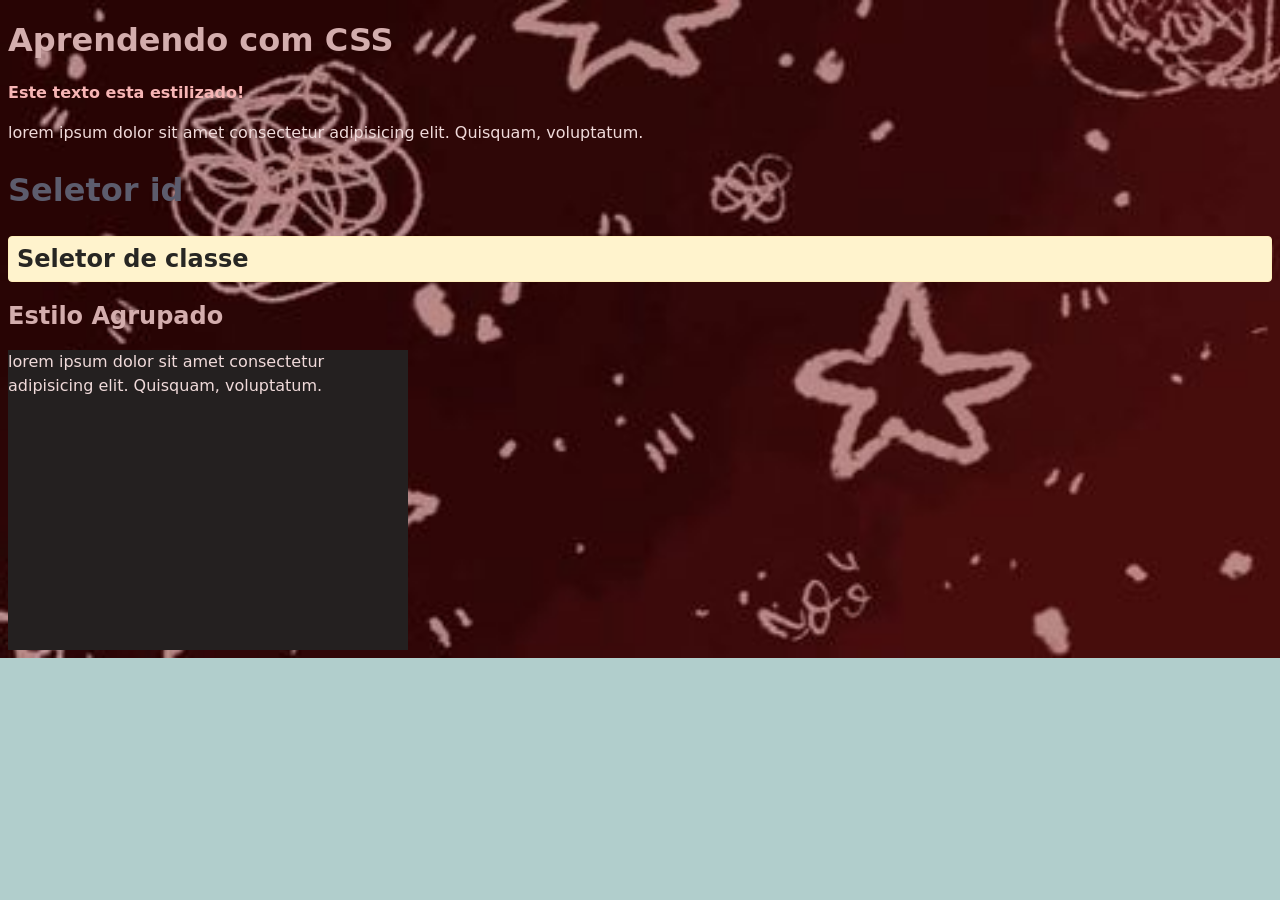
<file: CSS01/index.html>
<!DOCTYPE html>
<html lang="PT-BR">
<head>
    <meta charset="UTF-8">
    <meta name="viewport" content="width=device-width, initial-scale=1.0">
    <title>Trabalhando com CSS</title>
    <link rel="stylesheet" href="style.css">
</head>
<body>
    <h1>Aprendendo com CSS</h1>
    <p style="color: rgb(247, 181, 181); font-weight: bold;">Este texto esta estilizado!</p>  
    <p>lorem ipsum dolor sit amet consectetur adipisicing elit. Quisquam, voluptatum.</p>

    <h2 id="subtitulo">Seletor id</h2>
    <h2 class="aviso">Seletor de classe</h2>
    <h2 >Estilo Agrupado</h2>

    <div class="caixa3">
        <p>lorem ipsum dolor sit amet consectetur adipisicing elit. Quisquam, voluptatum.</p>
    </div>
</body>    
</html>
</file>
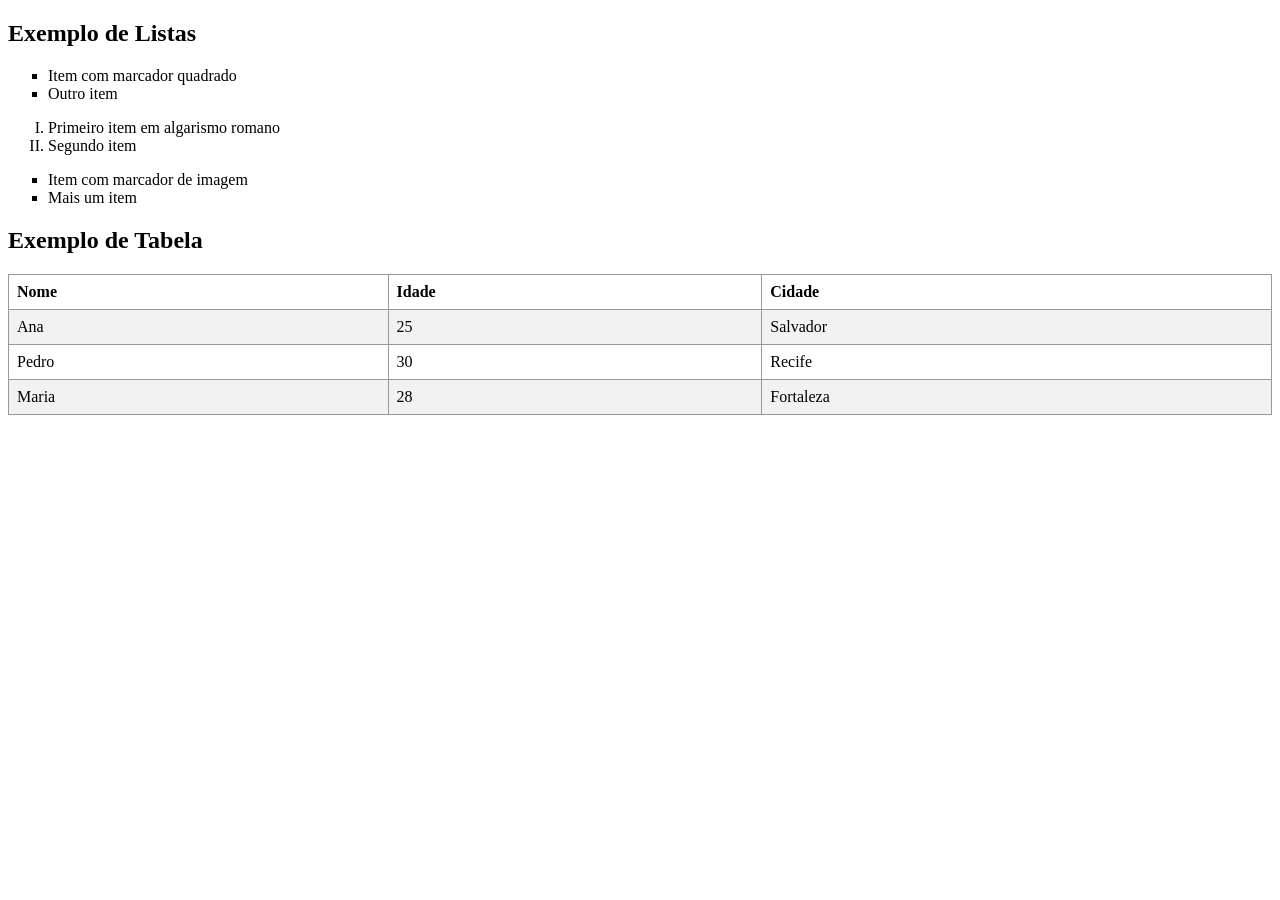
<file: CSS02/index.html>
<!DOCTYPE html>
<html lang="pt-BR">

<head>
    <meta charset="UTF-8">
    <meta name="viewport" content="width=device-width, initial-scale=1.0">
    <title>CSS em Listas e Tabelas.</title>
    <link rel="stylesheet" href="style.css">
</head>

<body>

    <h2>Exemplo de Listas</h2>

    <ul class="lista1">
        <li>Item com marcador quadrado</li>
        <li>Outro item</li>
    </ul>

    <ol class="lista2">
        <li>Primeiro item em algarismo romano</li>
        <li>Segundo item</li>
    </ol>

    <ul class="lista1">
        <li>Item com marcador de imagem</li>
        <li>Mais um item</li>
    </ul>

    <h2>Exemplo de Tabela</h2>

<table class="tabela">
  <tr>
    <th>Nome</th>
    <th>Idade</th>
    <th>Cidade</th>
  </tr>
  <tr>
    <td>Ana</td>
    <td>25</td>
    <td>Salvador</td>
  </tr>
  <tr>
    <td>Pedro</td>
    <td>30</td>
    <td>Recife</td>
  </tr>
  <tr>
       <td>Maria</td>
    <td>28</td>
    <td>Fortaleza</td>
  </tr>
</table>


</body>

</html>
</file>
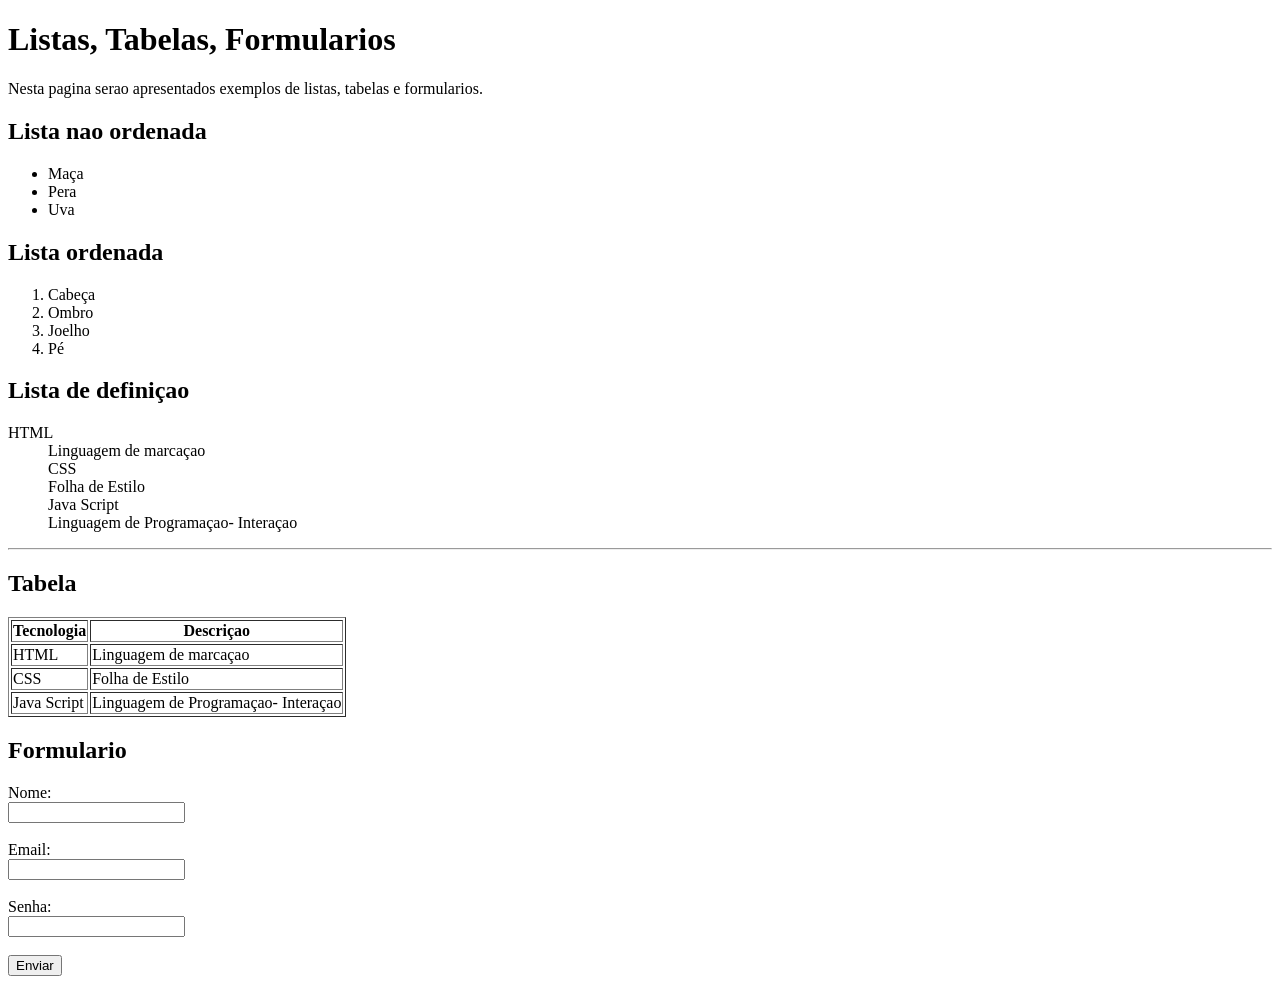
<file: html02/index.html>
<!DOCTYPE html>
<html lang="pt-br">
<head>
    <meta charset="UTF-8">
    <meta name="viewport" content="width=device-width, initial-scale=1.0">
    <title>HTML 02- Listas, Tabelas, Formularios</title>
</head>
<body>
    <h1>Listas, Tabelas, Formularios</h1>
    <p>Nesta pagina serao apresentados exemplos de listas, tabelas e formularios.</p>
    <h2>Lista nao ordenada</h2>
    <ul>
        <li>Maça</li>
        <li>Pera</li>
        <li>Uva</li>
    </ul>
    <h2>Lista ordenada</h2>
    <ol>
        <li>Cabeça</li>
        <li>Ombro</li>
        <li>Joelho</li>
        <li>Pé</li>
    </ol>
    <h2>Lista de definiçao</h2>
    <dl>
        <dt>HTML</dt>
        <dd>Linguagem de marcaçao</dd>
        <dd>CSS</dd>
        <dd>Folha de Estilo</dd>
        <dd>Java Script</dd>
        <dd>Linguagem de Programaçao- Interaçao</dd>
    </dl>
    <hr>
    <h2>Tabela</h2>
    <table border="1">
        <tr>
            <th>Tecnologia </th>
            <th>Descriçao</th>
        </tr>
        <tr>
            <td>HTML</td>
            <td>Linguagem de marcaçao</td>          
        </tr>
        <tr>
            <td>CSS</td>
            <td>Folha de Estilo</td>
        </tr>
            <td>Java Script</td>
            <td>Linguagem de Programaçao- Interaçao</td>
    </table>

    <h2>Formulario</h2>
    <form action="#" method="post">
            
        <label for="nome">Nome:</label><br>
        <input type="text" id="nome" name="nome"><br><br>
            
        <label for="email">Email:</label><br>
        <input type="email" id="email" name="email"><br><br>
            
        <label for="senha">Senha:</label><br>
        <input type="password" id="senha" name="senha"><br><br>
            
        <input type="submit" value="Enviar">
    </form>

            
</body>
</html>
</file>
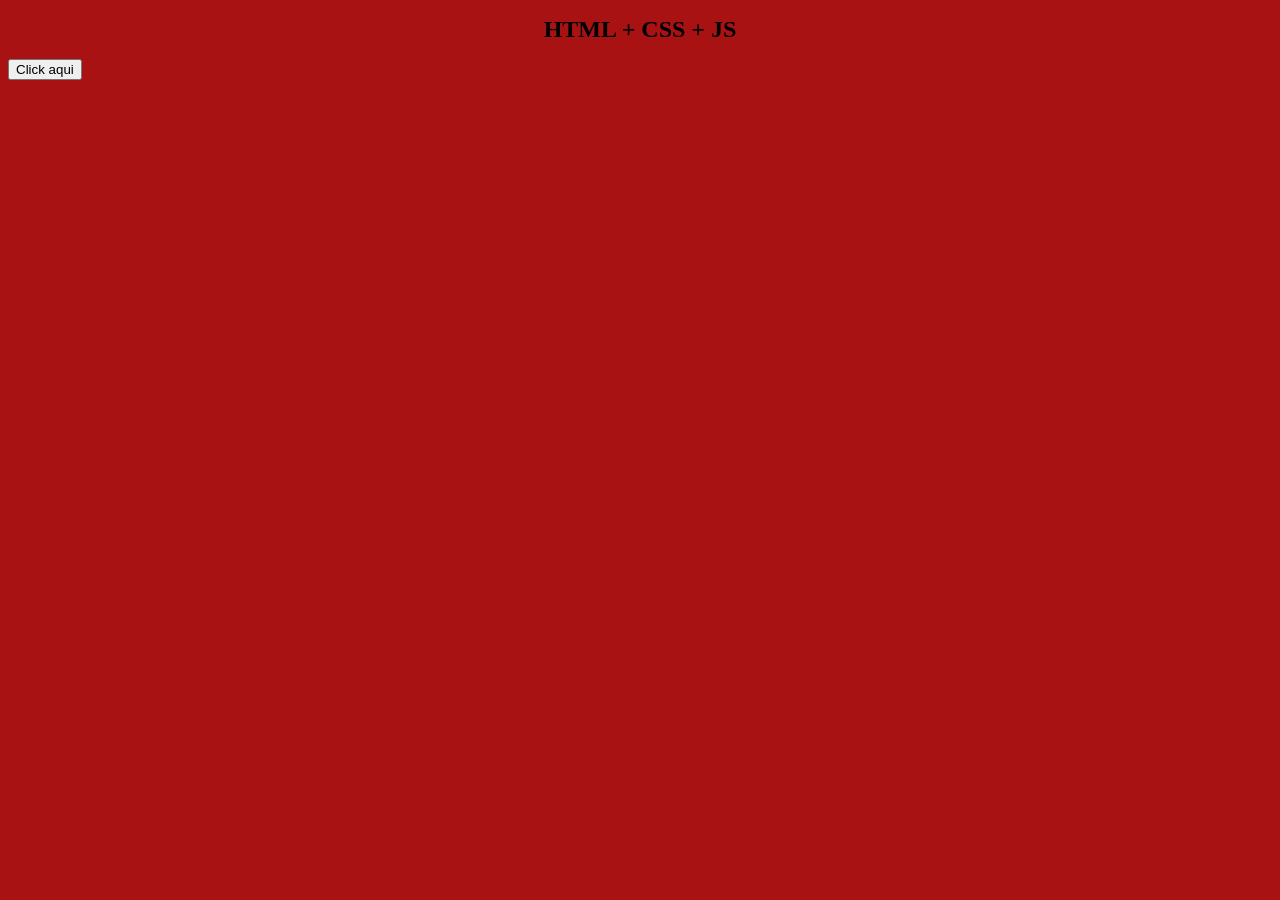
<file: JS01/index.html>
<!DOCTYPE html>
<html lang="pt-br">
<head>
    <meta charset="UTF-8">
    <meta name="viewport" content="width=device-width, initial-scale=1.0">
    <title>Primeiro exemplo com JS</title>
    <link rel="stylesheet" href="estilo.css">
    
</head>
<body>
    <h1>HTML + CSS + JS</h1>
    <button onclick="mensagem()" >Click aqui</button>
    <script src="interacao.js"></script>
    
    
</body>
</html>
</file>
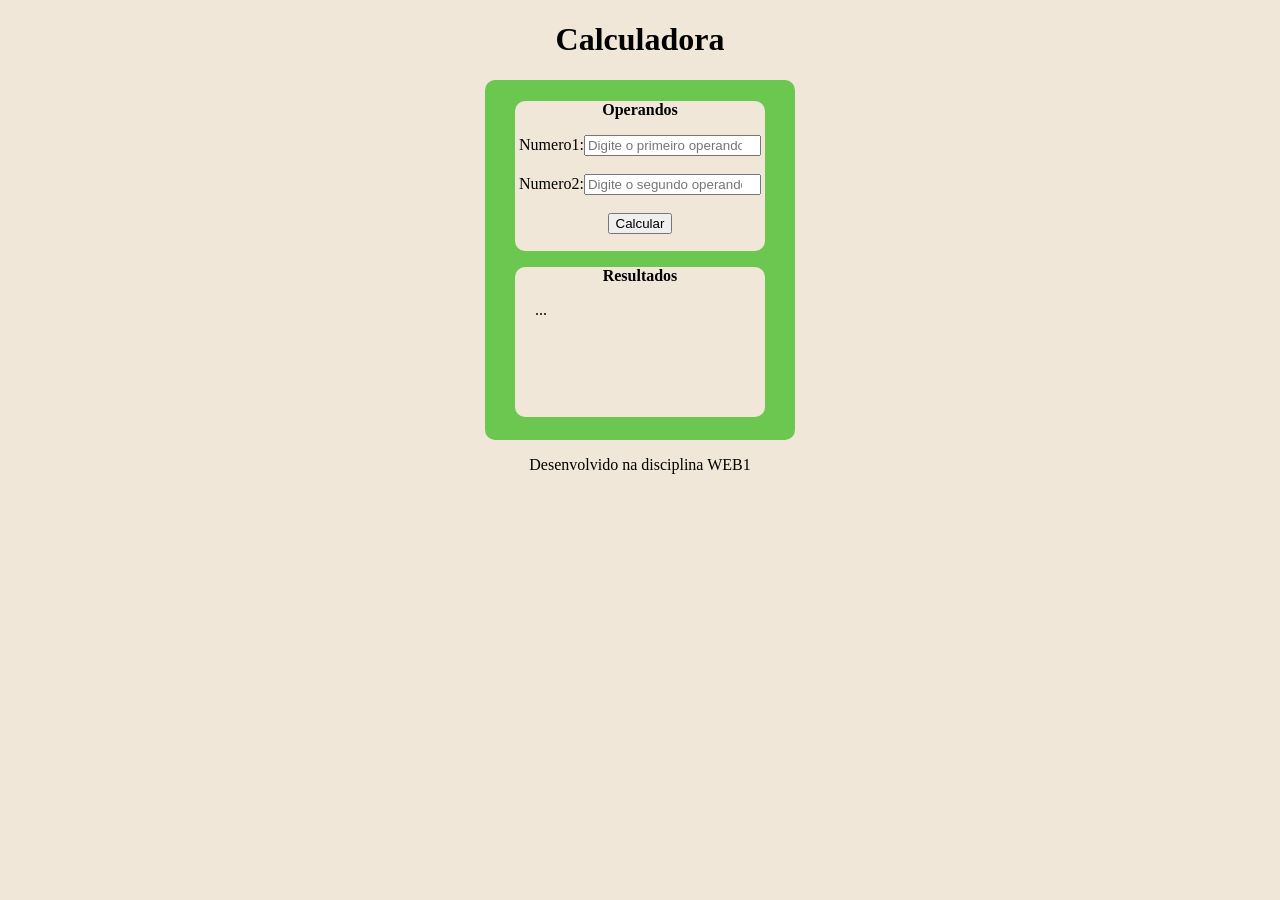
<file: JS02/index.html>
<!DOCTYPE html>
<html lang="en">

<head>
    <meta charset="UTF-8">
    <meta name="viewport" content="width=device-width, initial-scale=1.0">
    <title>Calculadora</title>
    <link rel="stylesheet" href="estilo.css">
</head>

<body>
    <header>
        <h1>Calculadora</h1>

    </header>

    <section>
        <div>
            <p><strong>Operandos</strong></p>
            Numero1:<input type="number" id="num1" placeholder="Digite o primeiro operando"><br><br>
            Numero2:<input type="number" id="num2" placeholder="Digite o segundo operando"><br><br>
            <button onclick="calcular()">Calcular</button><br><br>
        </div>
        <div>
            <p><strong>Resultados</strong></p>
            <p id="txtResultado">...</p>
        </div>
    </section>

    <footer>
        <p id="txtRodape">Desenvolvido na disciplina WEB1</p>
    </footer>

    <script src="interacao.js"></script>

</body>

</html>
</file>
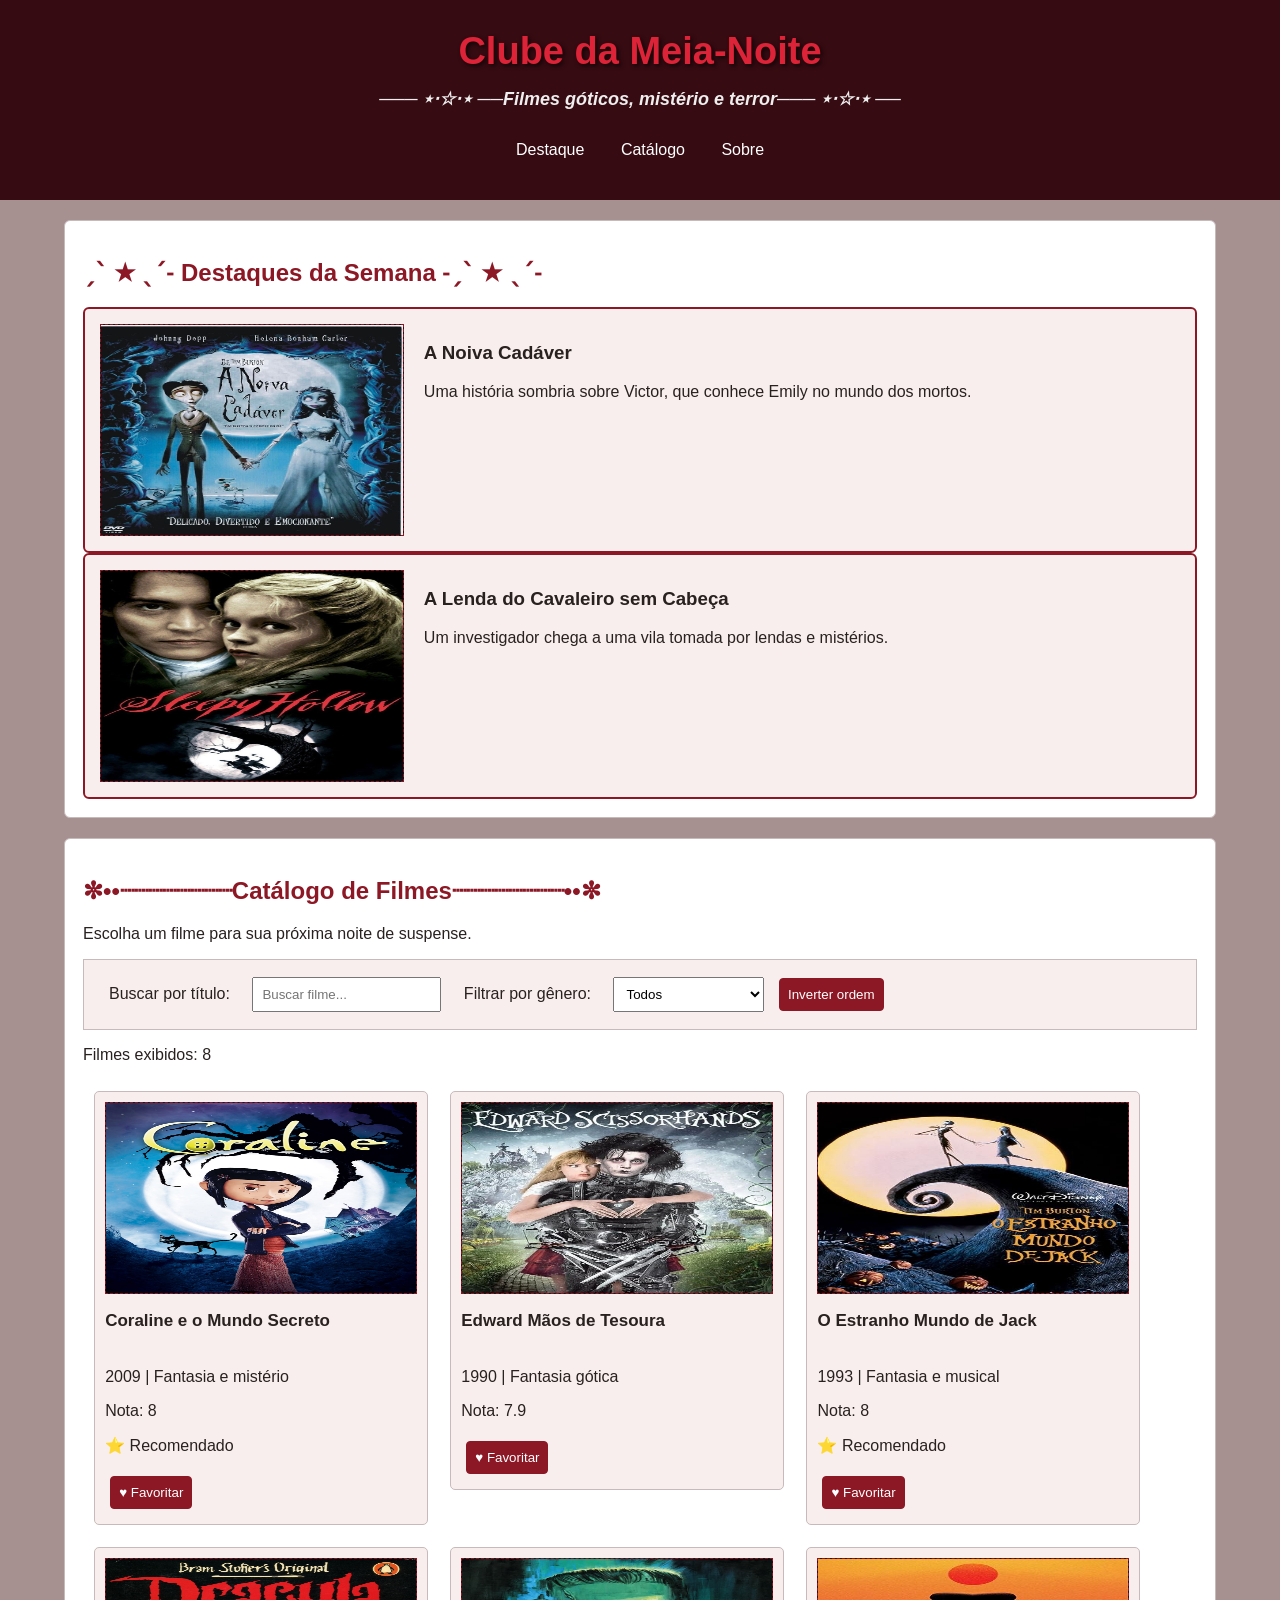
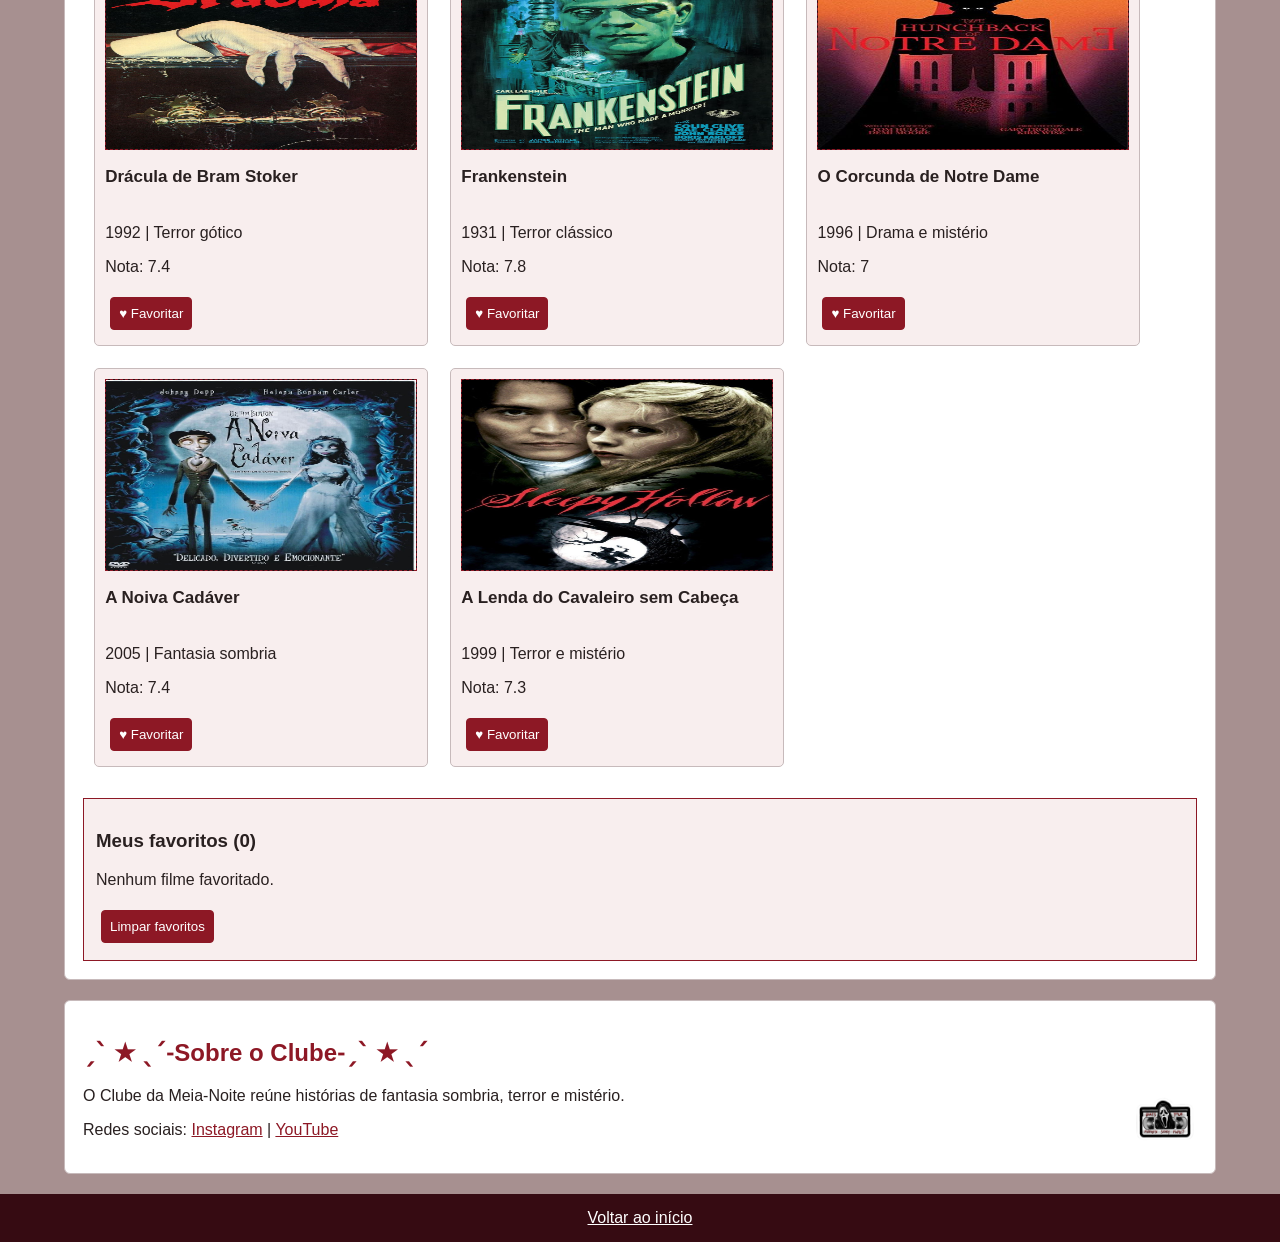
<file: JS1 AV02/index.html>
<!DOCTYPE html>
<html lang="pt-BR">

<head>
    <meta charset="UTF-8">
    <meta name="viewport" content="width=device-width, initial-scale=1.0">
    <title>Clube da Meia-Noite</title>
    <link rel="stylesheet" href="style.css">
</head>

<body>
    <div class="cabecalho" id="inicio">
        <h1>Clube da Meia-Noite</h1>
        <h2>─── ⋆⋅☆⋅⋆ ──Filmes góticos, mistério e terror─── ⋆⋅☆⋅⋆ ──</h2>
        <div class="menu">
            <a href="#destaque">Destaque</a>
            <a href="#catalogo">Catálogo</a>
            <a href="#sobre">Sobre</a>
        </div>
    </div>

    <div class="conteudo">
        <div class="secao" id="destaque">
            <h2>ˏˋ ★ ˎˊ˗ Destaques da Semana ˗ˏˋ ★ ˎˊ˗</h2>
            <div class="filme-destaque">
                <div class="imagem-destaque"><img src="imagens/noivacadaver.jpg" alt="A Noiva Cadáver"></div>
                <div class="informacao-destaque">
                    <h3>A Noiva Cadáver</h3>
                    <p>Uma história sombria sobre Victor, que conhece Emily no mundo dos mortos.</p>
                </div>
            </div>
            <div class="filme-destaque">
                <div class="imagem-destaque"><img src="imagens/semcabeça.jpg" alt="A Lenda do Cavaleiro sem Cabeça">
                </div>
                <div class="informacao-destaque">
                    <h3>A Lenda do Cavaleiro sem Cabeça</h3>
                    <p>Um investigador chega a uma vila tomada por lendas e mistérios.</p>
                </div>
            </div>
        </div>

        <section class="secao" id="catalogo">
            <h2 id="titulo-catalogo">✼••┈┈┈┈┈┈┈┈Catálogo de Filmes┈┈┈┈┈┈┈┈••✼</h2>
            <p>Escolha um filme para sua próxima noite de suspense.</p>
            <div class="controles">
                <label for="busca">Buscar por título:</label>
                <input type="text" id="busca" placeholder="Buscar filme...">
                <label for="filtro-genero">Filtrar por gênero:</label>
                <select id="filtro-genero">
                    <option value="Todos">Todos</option>
                    <option value="Fantasia e mistério">Fantasia e mistério</option>
                    <option value="Fantasia gótica">Fantasia gótica</option>
                    <option value="Fantasia e musical">Fantasia e musical</option>
                    <option value="Terror gótico">Terror gótico</option>
                    <option value="Terror clássico">Terror clássico</option>
                    <option value="Drama e mistério">Drama e mistério</option>
                    <option value="Fantasia sombria">Fantasia sombria</option>
                    <option value="Terror e mistério">Terror e mistério</option>
                </select>
                <button id="btn-inverter">Inverter ordem</button>
            </div>
            <p>Filmes exibidos: <span id="contador">0</span></p>
            <div id="lista-filmes"></div>
            <div class="favoritos">
                <h3>Meus favoritos (<span id="contador-favoritos">0</span>)</h3>
                <p id="lista-favoritos">Nenhum filme favoritado.</p>
                <button id="btn-limpar-favoritos">Limpar favoritos</button>
            </div>
        </section>

        <div class="secao" id="sobre">
            <h2>ˏˋ ★ ˎˊ˗Sobre o Clube˗ˏˋ ★ ˎˊ</h2>
            <img class="icone" src="imagens/icone.png" alt="Ícone de uma claquete de cinema">
            <p>O Clube da Meia-Noite reúne histórias de fantasia sombria, terror e mistério.</p>
            <p class="redes">
                Redes sociais:
                <a href="https://www.instagram.com/">Instagram</a> |
                <a href="https://www.youtube.com/">YouTube</a>
            </p>
        </div>

    </div>

    <div class="rodape"><a href="#inicio">Voltar ao início</a></div>
    <script src="script.js"></script>
</body>

</html>
</file>
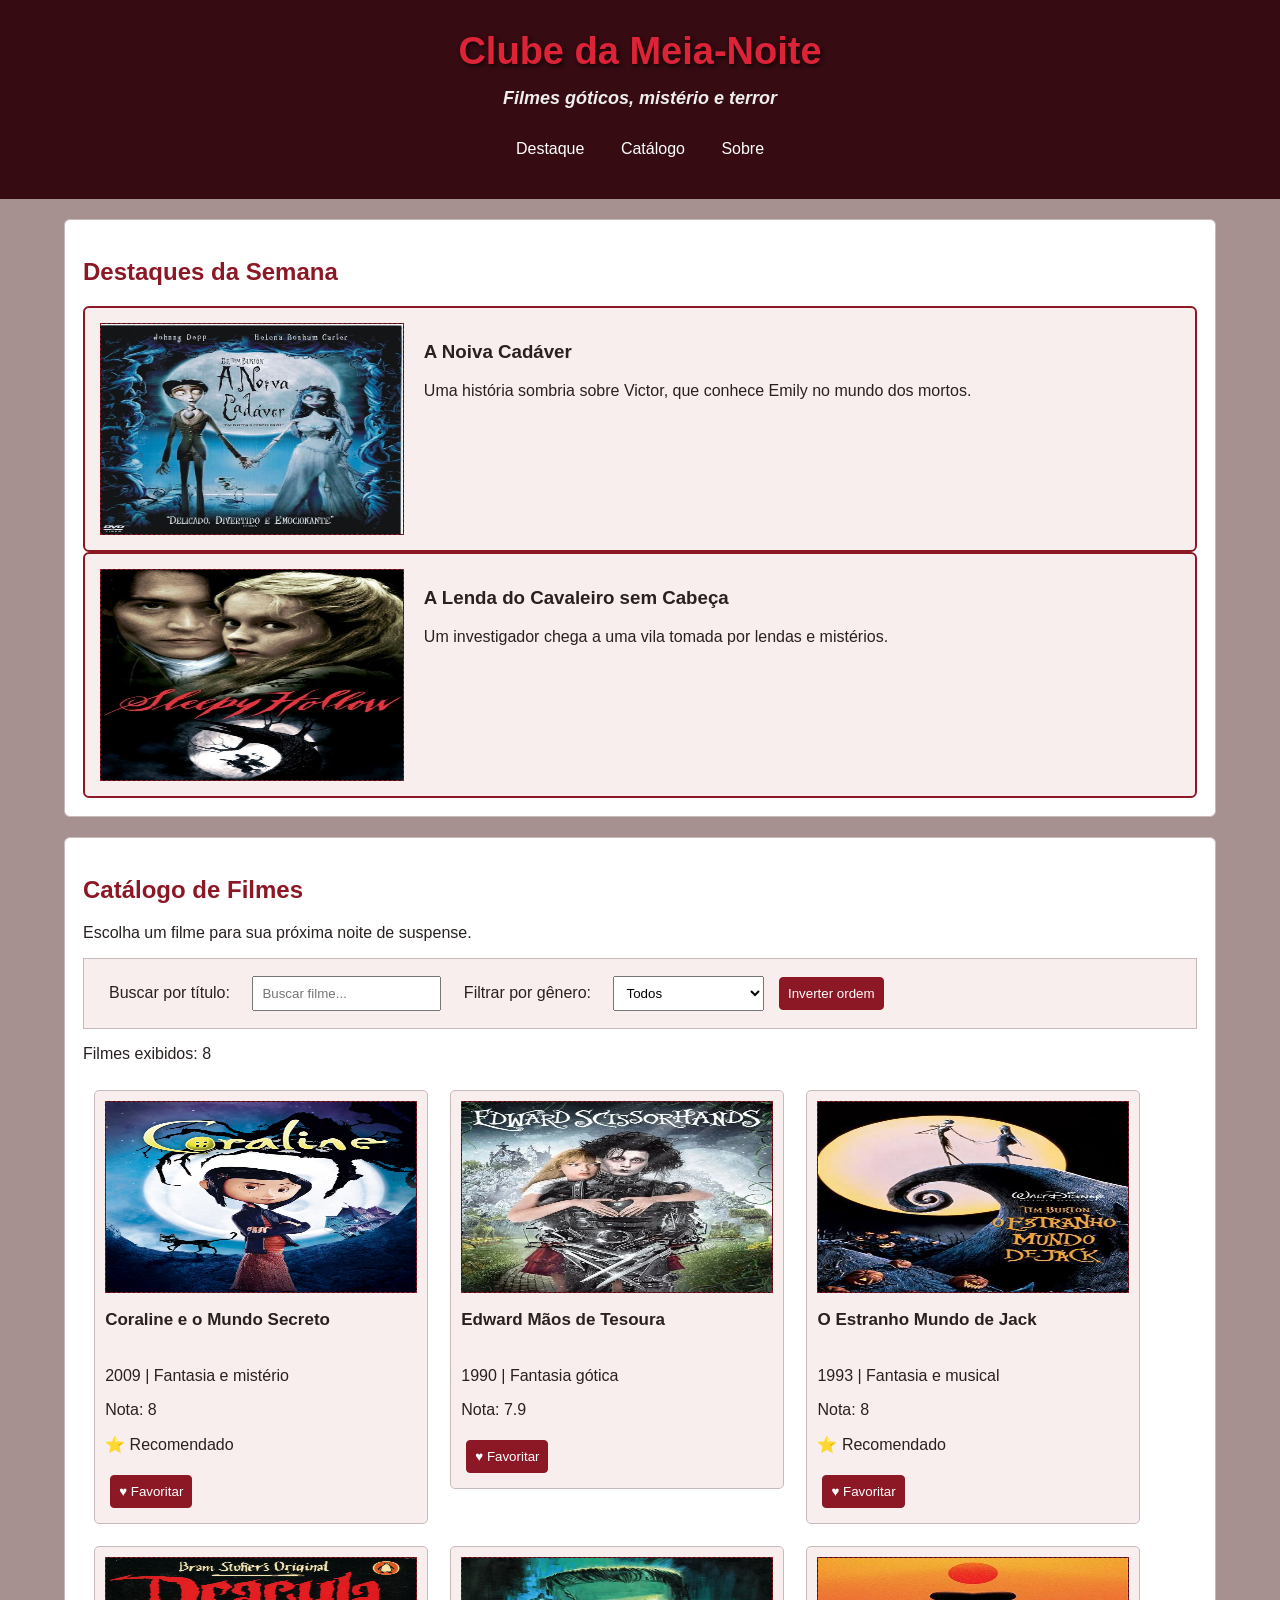
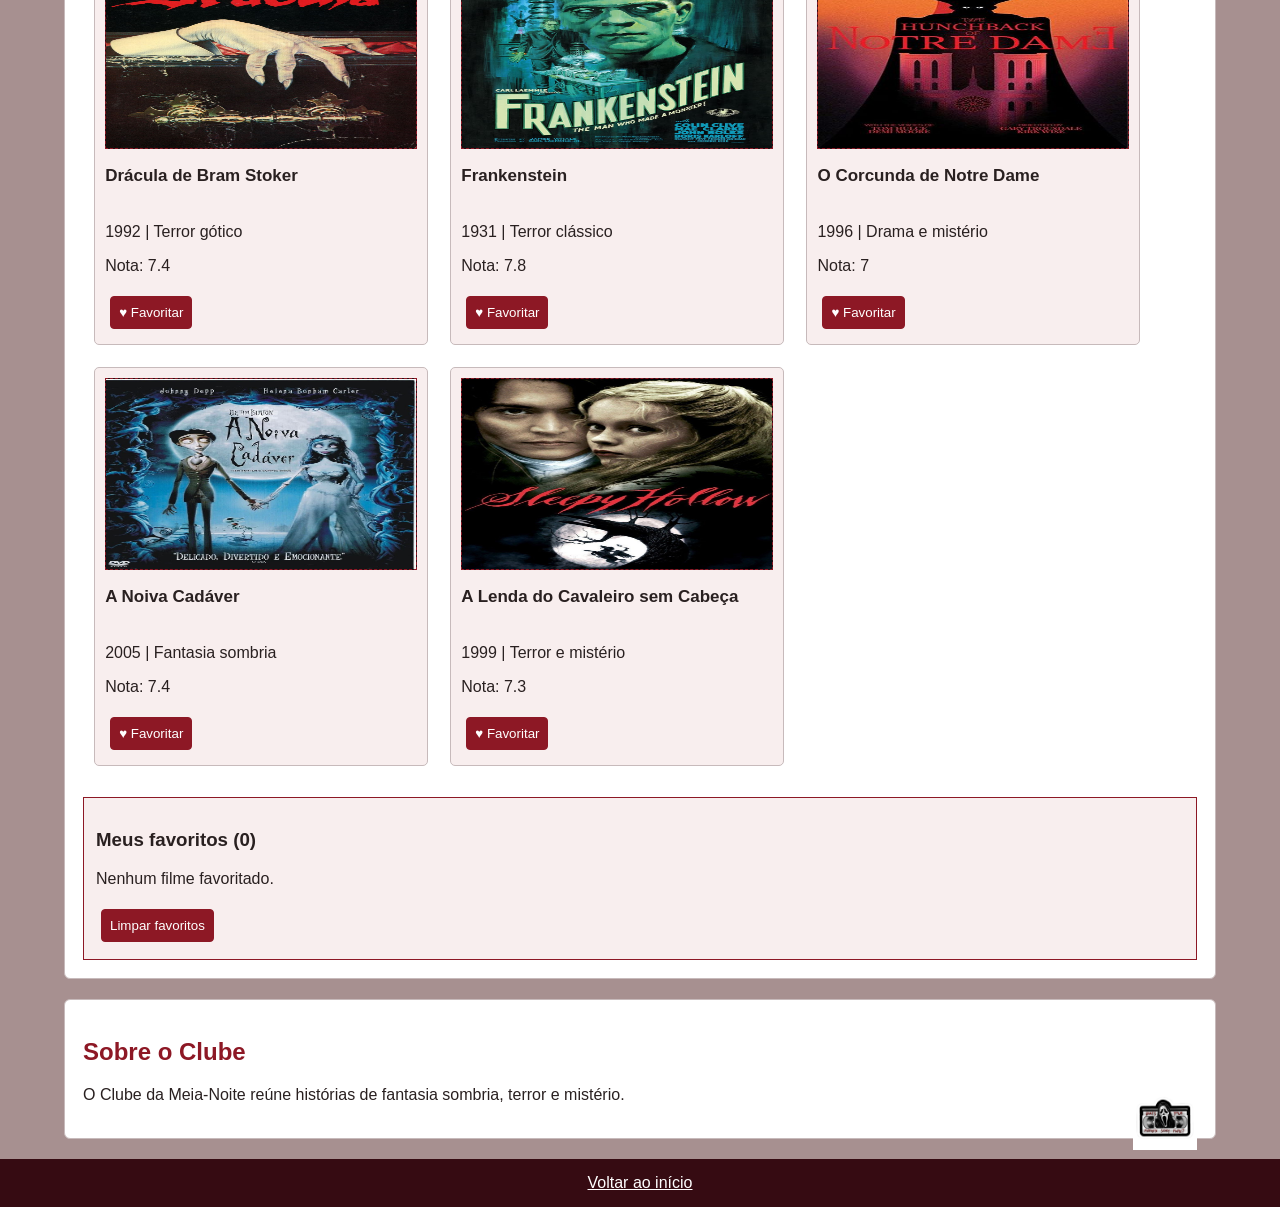
<file: JS1/index.html>
<!DOCTYPE html>
<html lang="pt-BR">
<head>
    <meta charset="UTF-8">
    <meta name="viewport" content="width=device-width, initial-scale=1.0">
    <title>Clube da Meia-Noite</title>
    <link rel="stylesheet" href="style.css">
</head>
<body>
    <div class="cabecalho" id="inicio">
        <h1>Clube da Meia-Noite</h1>
        <h2>Filmes góticos, mistério e terror</h2>
        <div class="menu">
            <a href="#destaque">Destaque</a>
            <a href="#catalogo">Catálogo</a>
            <a href="#sobre">Sobre</a>
        </div>
    </div>

    <div class="conteudo">
        <div class="secao" id="destaque">
            <h2>Destaques da Semana</h2>
            <div class="filme-destaque">
                <div class="imagem-destaque"><img src="imagens/noivacadaver.jpg" alt="A Noiva Cadáver"></div>
                <div class="informacao-destaque">
                    <h3>A Noiva Cadáver</h3>
                    <p>Uma história sombria sobre Victor, que conhece Emily no mundo dos mortos.</p>
                </div>
            </div>
            <div class="filme-destaque">
                <div class="imagem-destaque"><img src="imagens/semcabeça.jpg" alt="A Lenda do Cavaleiro sem Cabeça"></div>
                <div class="informacao-destaque">
                    <h3>A Lenda do Cavaleiro sem Cabeça</h3>
                    <p>Um investigador chega a uma vila tomada por lendas e mistérios.</p>
                </div>
            </div>
        </div>

        <section class="secao" id="catalogo">
            <h2 id="titulo-catalogo">Catálogo de Filmes</h2>
            <p>Escolha um filme para sua próxima noite de suspense.</p>
            <div class="controles">
                <label for="busca">Buscar por título:</label>
                <input type="text" id="busca" placeholder="Buscar filme...">
                <label for="filtro-genero">Filtrar por gênero:</label>
                <select id="filtro-genero">
                    <option value="Todos">Todos</option>
                    <option value="Fantasia e mistério">Fantasia e mistério</option>
                    <option value="Fantasia gótica">Fantasia gótica</option>
                    <option value="Fantasia e musical">Fantasia e musical</option>
                    <option value="Terror gótico">Terror gótico</option>
                    <option value="Terror clássico">Terror clássico</option>
                    <option value="Drama e mistério">Drama e mistério</option>
                    <option value="Fantasia sombria">Fantasia sombria</option>
                    <option value="Terror e mistério">Terror e mistério</option>
                </select>
                <button id="btn-inverter">Inverter ordem</button>
            </div>
            <p>Filmes exibidos: <span id="contador">0</span></p>
            <div id="lista-filmes"></div>
            <div class="favoritos">
                <h3>Meus favoritos (<span id="contador-favoritos">0</span>)</h3>
                <p id="lista-favoritos">Nenhum filme favoritado.</p>
                <button id="btn-limpar-favoritos">Limpar favoritos</button>
            </div>
        </section>

        <div class="secao" id="sobre">
            <h2>Sobre o Clube</h2>
            <img class="icone" src="imagens/icone.png" alt="Ícone de uma claquete de cinema">
            <p>O Clube da Meia-Noite reúne histórias de fantasia sombria, terror e mistério.</p>
        </div>
    </div>

    <div class="rodape"><a href="#inicio">Voltar ao início</a></div>
    <script src="script.js"></script>
</body>
</html>
</file>
<file: CSS01/style.css>
body {
    background-color: rgb(177, 206, 204);
    background-image: url("header.jpg");
    background-repeat: no-repeat;
    background-size: cover;
    font-family: system-ui, apple-system, BlinkMacSystemFont, "Segoe UI", Roboto, "Helvetica Neue", Arial, "Noto Sans", sans-serif, "Apple Color Emoji", "Segoe UI Emoji", "Segoe UI Symbol", "Noto Color Emoji";
}

h1,h2 {
    color: rgb(211, 173, 173);
}

p {
    color: #f0dada;
    line-height: 1.5;
}

#subtitulo {
    color: rgb(92, 92, 109);
    font-size: 2rem;
}

.aviso {
    background: #fff3cd;
    color: #272623;
    padding: 8px;
    border: 1px solid #ffeeba;
    border-radius: 4px;
}
.caixa3 {
    width: 400px;
    height: 300px;  
    max-width: 100%;
    background: #242020;  
}
</file>
<file: CSS02/style.css>
.lista1 {
      list-style-type: square;
      /* marcador quadrado */
  }

  .lista2 {
      list-style-type: upper-roman;
      /* algarismos romanos */
  }

  .lista3 {
      list-style-image: url("icone.png");
      /* marcador com imagem */
  }

  .tabela {
      border-collapse: collapse;
      /* une bordas adjacentes */
      width: 100%;
  }

  .tabela th,
  .tabela td {
      border: 1px solid #999;
      padding: 8px;
      text-align: left;
  }

  .tabela tr:nth-child(even) {
      background-color: #f2f2f2;
      /* linhas alternadas */
  }
</file>
<file: JS01/estilo.css>
body {
    background-color: #a81212;
}

h1 {
    font-size: 24px;
    text-align: center;
}
</file>
<file: JS02/estilo.css>
body {
    background-color: #f1e7d9;

}
h1 {
    text-align: center;
    
}
section {
    background-color: #6cc751;
    width: 300px;
    height: 350px;
    padding: 5px;
    margin: auto;
    border-radius: 10px;
}
div {
    background-color: #f1e7d9;
    text-align: center;
    border-radius: 10px;
    height: 150px;
    width: 250px;
    margin: auto;
}
p#txtRodape {
    text-align: center;
}
p#txtResultado {
    text-align: left;
    padding-left: 20px;
}
</file>
<file: JS1 AV02/style.css>
body {
    margin: 0;
    background-color: #53252581;
    color: #292020;
    font-family: Arial, Helvetica, sans-serif;
}

.cabecalho {
    padding: 25px;
    background-color: #360b12;
    color: white;
    text-align: center;
}

h1 {
    margin: 5px;
    color: rgb(220, 35, 55);
    font-size: 38px;
    text-shadow: 2px 2px 4px rgba(0, 0, 0, 0.7);
}

.cabecalho h2 {
    color: #eeeeee;
    font-size: 18px;
    font-style: italic;
}

.menu a {
    display: inline-block;
    margin: 8px;
    padding: 8px;
    border-radius: 4px;
    color: white;
    text-decoration: none;
}

.menu a:hover {
    background-color: #8d1825;
}

.conteudo {
    width: 90%;
    margin: 20px auto;
}

.secao {
    margin: 20px 0;
    padding: 18px;
    border: 1px solid #c7babb;
    border-radius: 6px;
    background-color: white;
}

.secao h2 {
    color: #8d1825;
}

.filme-destaque {
    padding: 15px;
    border: 2px solid #8d1825;
    border-radius: 6px;
    background-color: #f8eeee;
}

.imagem-destaque {
    display: inline-block;
    width: 28%;
    height: 210px;
    border: 1px dashed #8d1825;
    background-color: #2a1014;
    color: white;
    text-align: center;
    vertical-align: top;
}

.imagem-destaque p {
    margin-top: 85px;
}

.imagem-destaque img {
    width: 100%;
    height: 210px;
}

.informacao-destaque {
    display: inline-block;
    width: 65%;
    margin-left: 15px;
    vertical-align: top;
}

.cartao {
    display: inline-block;
    width: 28%;
    margin: 1%;
    padding: 10px;
    border: 1px solid #c7babb;
    border-radius: 5px;
    background-color: #f8eeee;
    vertical-align: top;
}

.imagem-filme {
    height: 190px;
    border: 1px dashed #8d1825;
    background-color: #2a1014;
    color: white;
    text-align: center;
}

.imagem-filme p {
    padding-top: 65px;
    font-size: 14px;
}

.imagem-filme img {
    width: 100%;
    height: 190px;
}

.cartao h3 {
    min-height: 40px;
    font-size: 17px;
}

.cartao a, .secao a, .rodape a {
    color: #8d1825;
}

.cartao a:hover, .secao a:hover, .rodape a:hover {
    color: #d00024;
}

.generos {
    list-style-type: square;
}

table {
    width: 100%;
    border-collapse: collapse;
}

th, td {
    padding: 9px;
    border: 1px solid #b9a8aa;
    text-align: left;
}

th {
    background-color: #8d1825;
    color: white;
}

tr:nth-child(even) {
    background-color: #f8eeee;
}

.icone {
    float: right;
    width: 64px;
    height: 64px;
    margin: 0 0 10px 12px;
}

.rodape {
    padding: 15px;
    background-color: #360b12;
    text-align: center;
}

.rodape a {
    color: white;
}

.controles {
    margin: 15px 0;
    padding: 12px;
    border: 1px solid #c7babb;
    background-color: #f8eeee;
}

.controles label,
.controles input {
    margin: 5px;
    padding: 8px;
}

.controles select {
    margin: 5px;
    padding: 8px;
}

button {
    margin: 5px;
    padding: 8px;
    border: 1px solid #8d1825;
    border-radius: 4px;
    background-color: #8d1825;
    color: white;
    cursor: pointer;
}

button:hover,
button:focus {
    background-color: #d00024;
}

.favoritos {
    margin-top: 20px;
    padding: 12px;
    border: 1px solid #8d1825;
    background-color: #f8eeee;
}
</file>
<file: JS1/style.css>
body {
    margin: 0;
    background-color: #53252581;
    color: #292020;
    font-family: Arial, Helvetica, sans-serif;
}

.cabecalho {
    padding: 25px;
    background-color: #360b12;
    color: white;
    text-align: center;
}

h1 {
    margin: 5px;
    color: rgb(220, 35, 55);
    font-size: 38px;
    text-shadow: 2px 2px 4px rgba(0, 0, 0, 0.7);
}

.cabecalho h2 {
    color: #eeeeee;
    font-size: 18px;
    font-style: italic;
}

.menu a {
    display: inline-block;
    margin: 8px;
    padding: 8px;
    border-radius: 4px;
    color: white;
    text-decoration: none;
}

.menu a:hover {
    background-color: #8d1825;
}

.conteudo {
    width: 90%;
    margin: 20px auto;
}

.secao {
    margin: 20px 0;
    padding: 18px;
    border: 1px solid #c7babb;
    border-radius: 6px;
    background-color: white;
}

.secao h2 {
    color: #8d1825;
}

.filme-destaque {
    padding: 15px;
    border: 2px solid #8d1825;
    border-radius: 6px;
    background-color: #f8eeee;
}

.imagem-destaque {
    display: inline-block;
    width: 28%;
    height: 210px;
    border: 1px dashed #8d1825;
    background-color: #2a1014;
    color: white;
    text-align: center;
    vertical-align: top;
}

.imagem-destaque p {
    margin-top: 85px;
}

.imagem-destaque img {
    width: 100%;
    height: 210px;
}

.informacao-destaque {
    display: inline-block;
    width: 65%;
    margin-left: 15px;
    vertical-align: top;
}

.cartao {
    display: inline-block;
    width: 28%;
    margin: 1%;
    padding: 10px;
    border: 1px solid #c7babb;
    border-radius: 5px;
    background-color: #f8eeee;
    vertical-align: top;
}

.imagem-filme {
    height: 190px;
    border: 1px dashed #8d1825;
    background-color: #2a1014;
    color: white;
    text-align: center;
}

.imagem-filme p {
    padding-top: 65px;
    font-size: 14px;
}

.imagem-filme img {
    width: 100%;
    height: 190px;
}

.cartao h3 {
    min-height: 40px;
    font-size: 17px;
}

.cartao a, .secao a, .rodape a {
    color: #8d1825;
}

.cartao a:hover, .secao a:hover, .rodape a:hover {
    color: #d00024;
}

.generos {
    list-style-type: square;
}

table {
    width: 100%;
    border-collapse: collapse;
}

th, td {
    padding: 9px;
    border: 1px solid #b9a8aa;
    text-align: left;
}

th {
    background-color: #8d1825;
    color: white;
}

tr:nth-child(even) {
    background-color: #f8eeee;
}

.icone {
    float: right;
    width: 64px;
    height: 64px;
    margin: 0 0 10px 12px;
}

.rodape {
    padding: 15px;
    background-color: #360b12;
    text-align: center;
}

.rodape a {
    color: white;
}

.controles {
    margin: 15px 0;
    padding: 12px;
    border: 1px solid #c7babb;
    background-color: #f8eeee;
}

.controles label,
.controles input {
    margin: 5px;
    padding: 8px;
}

.controles select {
    margin: 5px;
    padding: 8px;
}

button {
    margin: 5px;
    padding: 8px;
    border: 1px solid #8d1825;
    border-radius: 4px;
    background-color: #8d1825;
    color: white;
    cursor: pointer;
}

button:hover,
button:focus {
    background-color: #d00024;
}

.favoritos {
    margin-top: 20px;
    padding: 12px;
    border: 1px solid #8d1825;
    background-color: #f8eeee;
}
</file>
